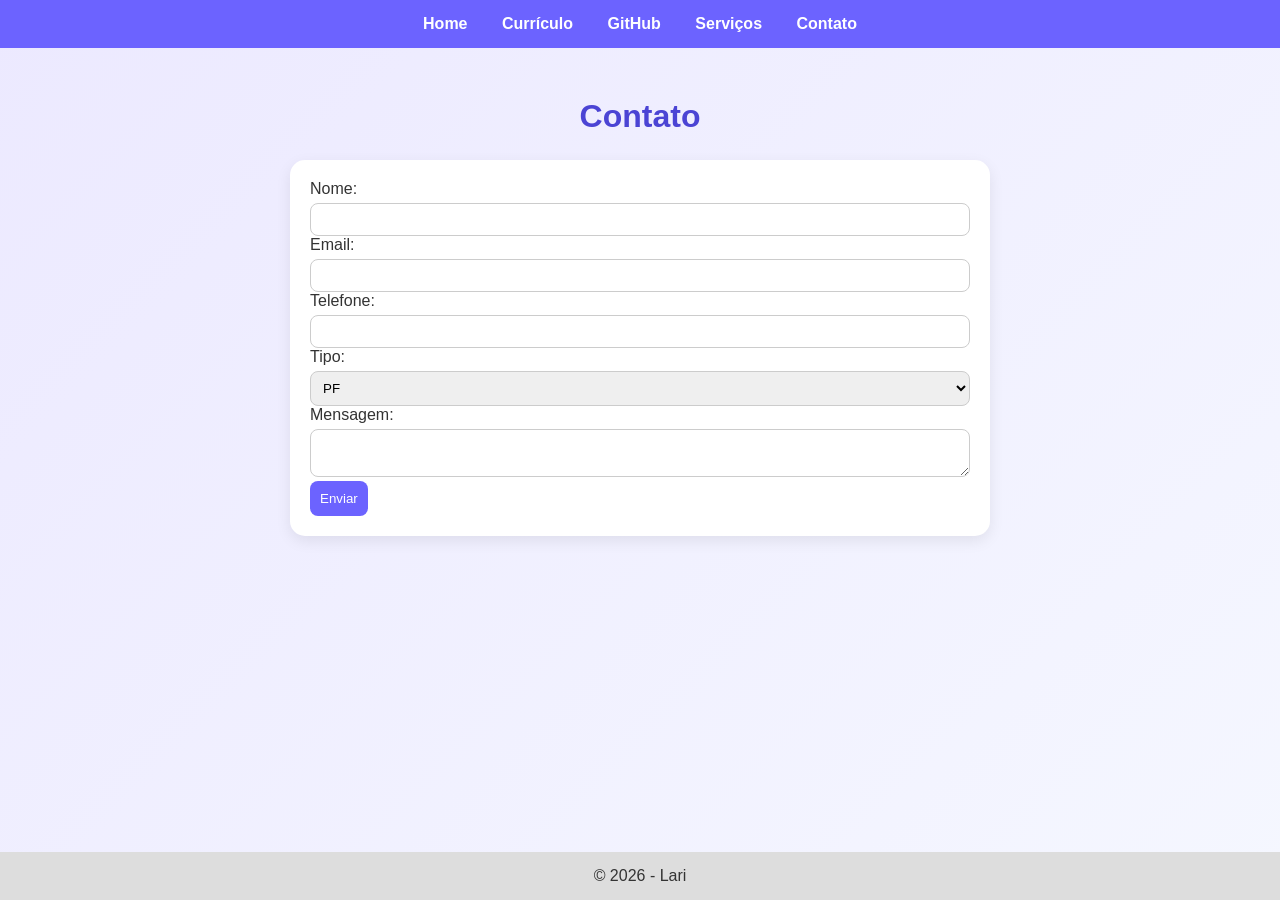
<file: landing-page/contato.html>
<!DOCTYPE html>
<html>
<head>
<meta charset="UTF-8">
<title>Contato</title>
<link rel="stylesheet" href="style.css">
</head>

<body>

<header>
<a href="index.html">Home</a>
<a href="curriculo.html">Currículo</a>
<a href="github.html">GitHub</a>
<a href="servicos.html">Serviços</a>
<a href="contato.html">Contato</a>
</header>

<div class="container">

<h1>Contato</h1>

<div class="card">

<form>

<label>Nome:</label>
<input type="text">

<label>Email:</label>
<input type="email">

<label>Telefone:</label>
<input type="tel">

<label>Tipo:</label>
<select>
<option>PF</option>
<option>PJ</option>
</select>

<label>Mensagem:</label>
<textarea></textarea>

<button>Enviar</button>

</form>

</div>

</div>

<footer>© 2026 - Lari</footer>

</body>
</html>
</file>
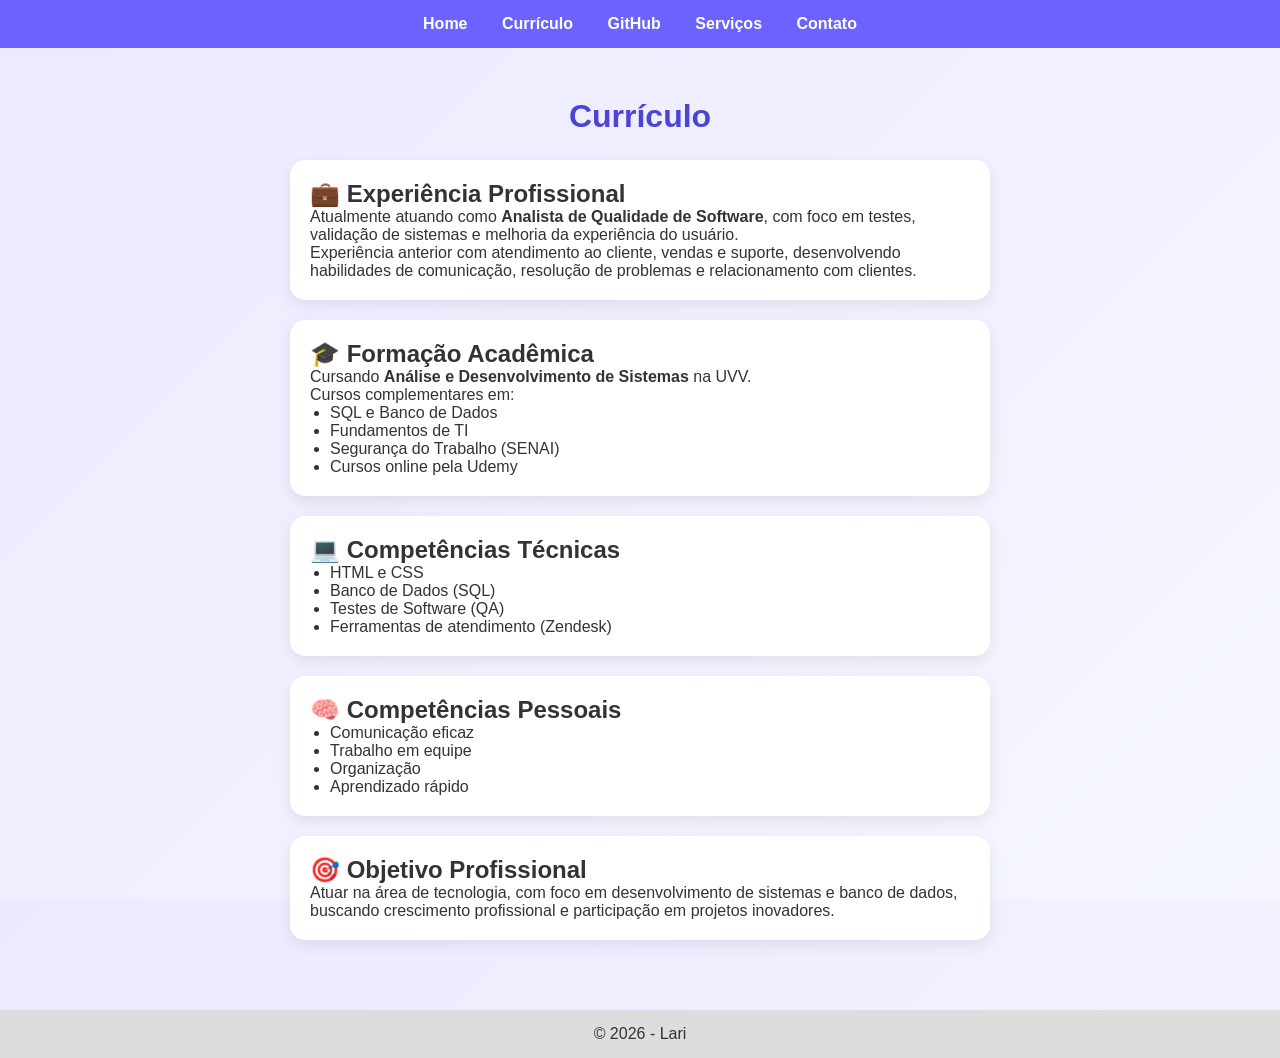
<file: landing-page/curriculo.html>
<!DOCTYPE html>
<html>
<head>
<meta charset="UTF-8">
<title>Currículo</title>
<link rel="stylesheet" href="style.css">
</head>

<body>

<header>
<a href="index.html">Home</a>
<a href="curriculo.html">Currículo</a>
<a href="github.html">GitHub</a>
<a href="servicos.html">Serviços</a>
<a href="contato.html">Contato</a>
</header>

<div class="container">

<h1>Currículo</h1>

<div class="card">
<h2>💼 Experiência Profissional</h2>
<p>
Atualmente atuando como <strong>Analista de Qualidade de Software</strong>, com foco em testes,
validação de sistemas e melhoria da experiência do usuário.
</p>

<p>
Experiência anterior com atendimento ao cliente, vendas e suporte, desenvolvendo habilidades
de comunicação, resolução de problemas e relacionamento com clientes.
</p>
</div>

<div class="card">
<h2>🎓 Formação Acadêmica</h2>
<p>
Cursando <strong>Análise e Desenvolvimento de Sistemas</strong> na UVV.
</p>

<p>
Cursos complementares em:
</p>

<ul>
<li>SQL e Banco de Dados</li>
<li>Fundamentos de TI</li>
<li>Segurança do Trabalho (SENAI)</li>
<li>Cursos online pela Udemy</li>
</ul>
</div>

<div class="card">
<h2>💻 Competências Técnicas</h2>

<ul>
<li>HTML e CSS</li>
<li>Banco de Dados (SQL)</li>
<li>Testes de Software (QA)</li>
<li>Ferramentas de atendimento (Zendesk)</li>
</ul>

</div>

<div class="card">
<h2>🧠 Competências Pessoais</h2>

<ul>
<li>Comunicação eficaz</li>
<li>Trabalho em equipe</li>
<li>Organização</li>
<li>Aprendizado rápido</li>
</ul>

</div>

<div class="card">
<h2>🎯 Objetivo Profissional</h2>
<p>
Atuar na área de tecnologia, com foco em desenvolvimento de sistemas e banco de dados,
buscando crescimento profissional e participação em projetos inovadores.
</p>
</div>

</div>

<footer>© 2026 - Lari</footer>

</body>
</html>
</file>
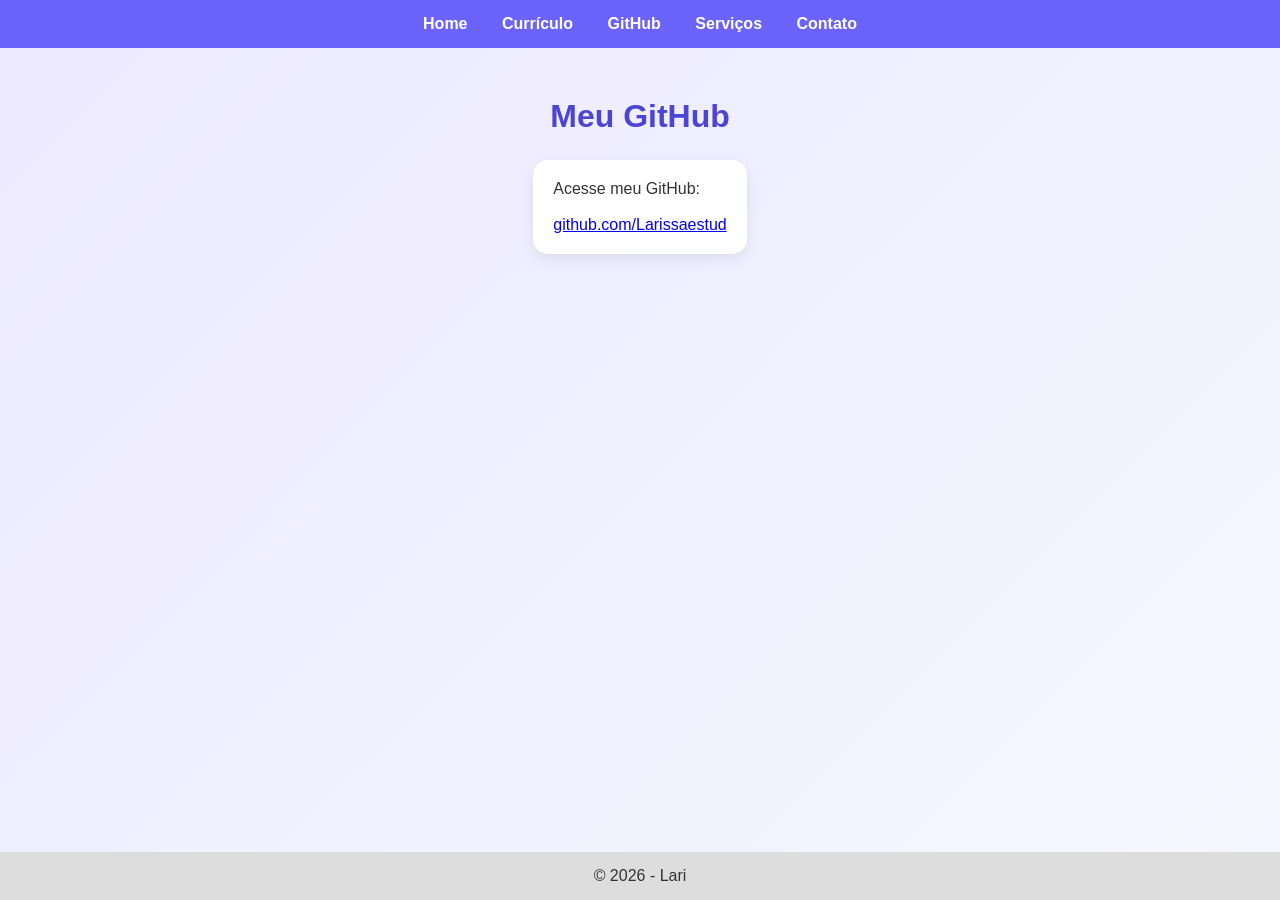
<file: landing-page/github.html>
<!DOCTYPE html>
<html>
<head>
<meta charset="UTF-8">
<title>GitHub</title>
<link rel="stylesheet" href="style.css">
</head>

<body>

<header>
<a href="index.html">Home</a>
<a href="curriculo.html">Currículo</a>
<a href="github.html">GitHub</a>
<a href="servicos.html">Serviços</a>
<a href="contato.html">Contato</a>
</header>

<div class="container">

<h1>Meu GitHub</h1>

<div class="card">
<p>
Acesse meu GitHub:
<br><br>
<a href="https://github.com/Larissaestud" target="_blank">
github.com/Larissaestud
</a>
</p>
</div>

</div>

<footer>© 2026 - Lari</footer>

</body>
</html>
</file>
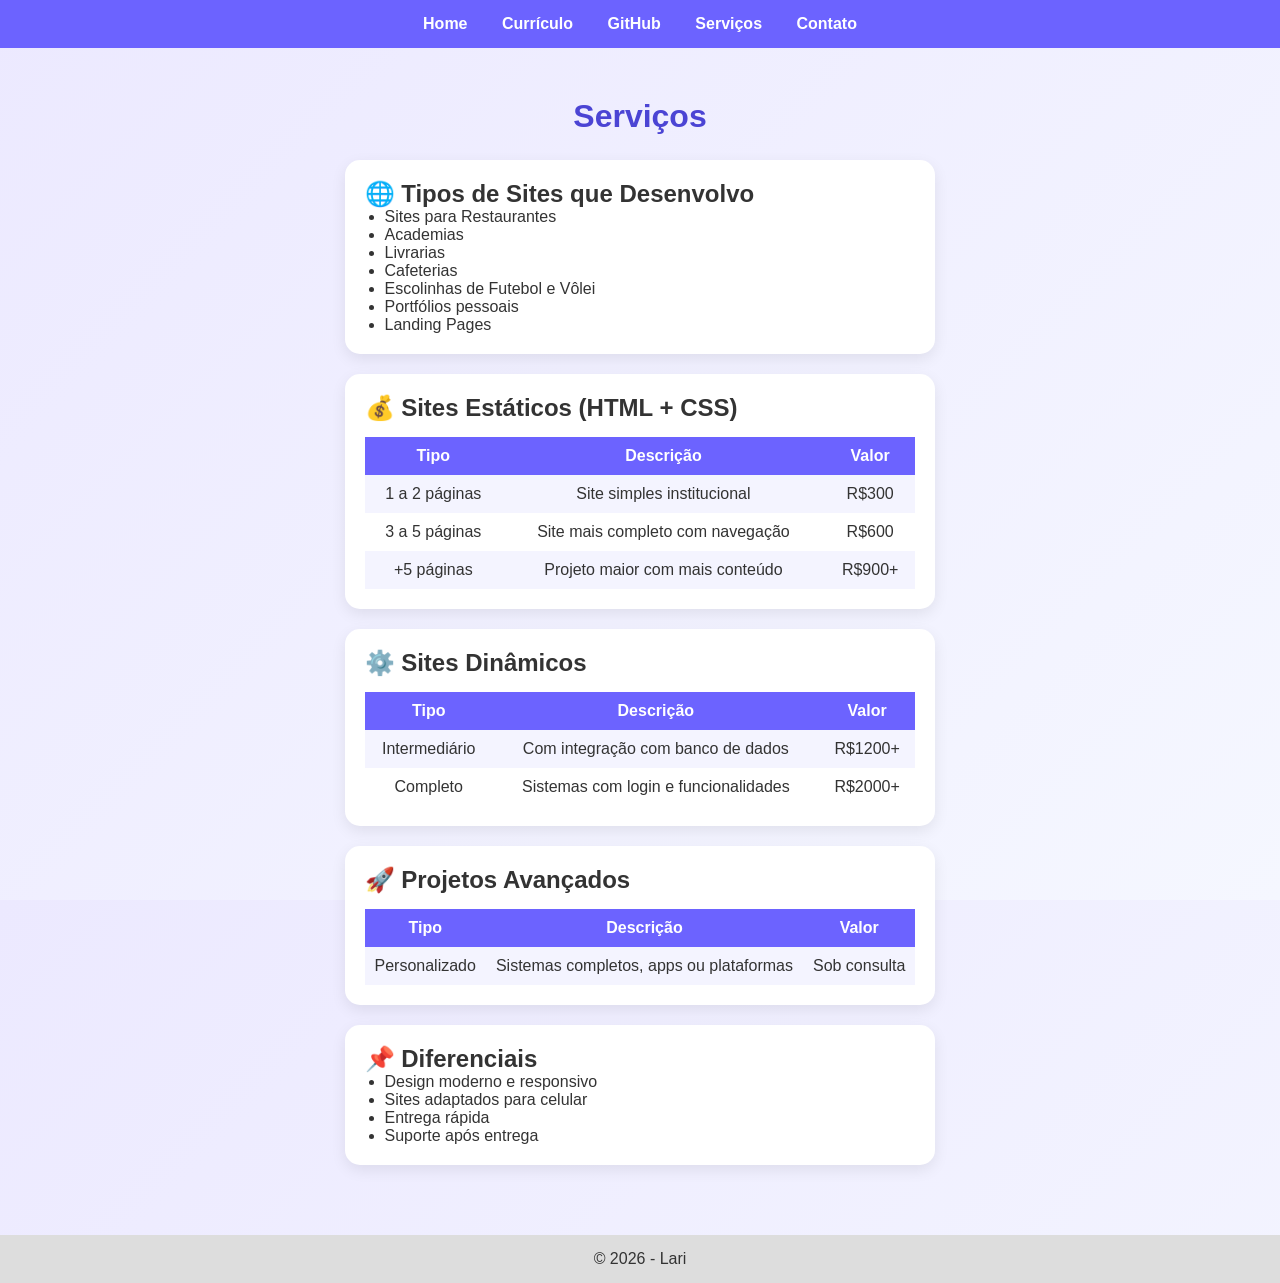
<file: landing-page/servicos.html>
<!DOCTYPE html>
<html>
<head>
<meta charset="UTF-8">
<title>Serviços</title>
<link rel="stylesheet" href="style.css">
</head>

<body>

<header>
<a href="index.html">Home</a>
<a href="curriculo.html">Currículo</a>
<a href="github.html">GitHub</a>
<a href="servicos.html">Serviços</a>
<a href="contato.html">Contato</a>
</header>

<div class="container">

<h1>Serviços</h1>

<div class="card">
<h2>🌐 Tipos de Sites que Desenvolvo</h2>

<ul>
<li>Sites para Restaurantes</li>
<li>Academias</li>
<li>Livrarias</li>
<li>Cafeterias</li>
<li>Escolinhas de Futebol e Vôlei</li>
<li>Portfólios pessoais</li>
<li>Landing Pages</li>
</ul>
</div>

<div class="card">
<h2>💰 Sites Estáticos (HTML + CSS)</h2>

<table>
<tr>
<th>Tipo</th>
<th>Descrição</th>
<th>Valor</th>
</tr>

<tr>
<td>1 a 2 páginas</td>
<td>Site simples institucional</td>
<td>R$300</td>
</tr>

<tr>
<td>3 a 5 páginas</td>
<td>Site mais completo com navegação</td>
<td>R$600</td>
</tr>

<tr>
<td>+5 páginas</td>
<td>Projeto maior com mais conteúdo</td>
<td>R$900+</td>
</tr>

</table>
</div>

<div class="card">
<h2>⚙️ Sites Dinâmicos</h2>

<table>
<tr>
<th>Tipo</th>
<th>Descrição</th>
<th>Valor</th>
</tr>

<tr>
<td>Intermediário</td>
<td>Com integração com banco de dados</td>
<td>R$1200+</td>
</tr>

<tr>
<td>Completo</td>
<td>Sistemas com login e funcionalidades</td>
<td>R$2000+</td>
</tr>

</table>
</div>

<div class="card">
<h2>🚀 Projetos Avançados</h2>

<table>
<tr>
<th>Tipo</th>
<th>Descrição</th>
<th>Valor</th>
</tr>

<tr>
<td>Personalizado</td>
<td>Sistemas completos, apps ou plataformas</td>
<td>Sob consulta</td>
</tr>

</table>
</div>

<div class="card">
<h2>📌 Diferenciais</h2>

<ul>
<li>Design moderno e responsivo</li>
<li>Sites adaptados para celular</li>
<li>Entrega rápida</li>
<li>Suporte após entrega</li>
</ul>

</div>

</div>

<footer>© 2026 - Lari</footer>

</body>
</html>
</file>
<file: landing-page/style.css>
/* RESET */
* {
    margin: 0;
    padding: 0;
    box-sizing: border-box;
}

/* BODY */
html, body {
    height: 100%;
}

body {
    font-family: 'Segoe UI', Tahoma, Geneva, Verdana, sans-serif;
    background: linear-gradient(135deg, #ece9ff, #f5f7ff);
    color: #333;

    display: flex;
    flex-direction: column;
}

/* HEADER */
header {
    background: #6c63ff;
    padding: 15px;
    text-align: center;
}

header a {
    color: white;
    margin: 0 15px;
    text-decoration: none;
    font-weight: bold;
}

header a:hover {
    color: #dcd9ff;
}

/* CONTAINER */
.container {
    flex: 1;
    max-width: 900px;
    margin: 30px auto;
    padding: 20px;
}

/* TITULO */
h1 {
    text-align: center;
    margin-bottom: 25px;
    color: #4b44d4;
}

/* CARDS */
.card {
    background: white;
    padding: 20px;
    margin: 20px auto;
    border-radius: 15px;
    box-shadow: 0 5px 15px rgba(0,0,0,0.08);
    max-width: 700px;
    transition: 0.3s;
}

.card:hover {
    transform: translateY(-5px);
    box-shadow: 0 12px 25px rgba(0,0,0,0.15);
}

/* PERFIL */
.perfil-card {
    display: flex;
    align-items: center;
    gap: 20px;
}

.perfil {
    width: 100px;
    height: 100px;
    border-radius: 50%;
    object-fit: cover;
    border: 3px solid #6c63ff;
}

/* LISTA */
ul {
    margin-left: 20px;
}

/* TABELA */
table {
    width: 100%;
    border-collapse: collapse;
    margin-top: 15px;
}

th {
    background: #6c63ff;
    color: white;
}

th, td {
    padding: 10px;
    text-align: center;
}

tr:nth-child(even) {
    background: #f4f4ff;
}

/* FORM */
input, select, textarea {
    width: 100%;
    padding: 8px;
    margin-top: 5px;
    border-radius: 8px;
    border: 1px solid #ccc;
}

/* BOTÃO */
button {
    background: #6c63ff;
    color: white;
    border: none;
    padding: 10px;
    border-radius: 8px;
    cursor: pointer;
}

button:hover {
    background: #4b44d4;
}

/* FOOTER */
footer {
    text-align: center;
    padding: 15px;
    background: #ddd;
}
</file>
